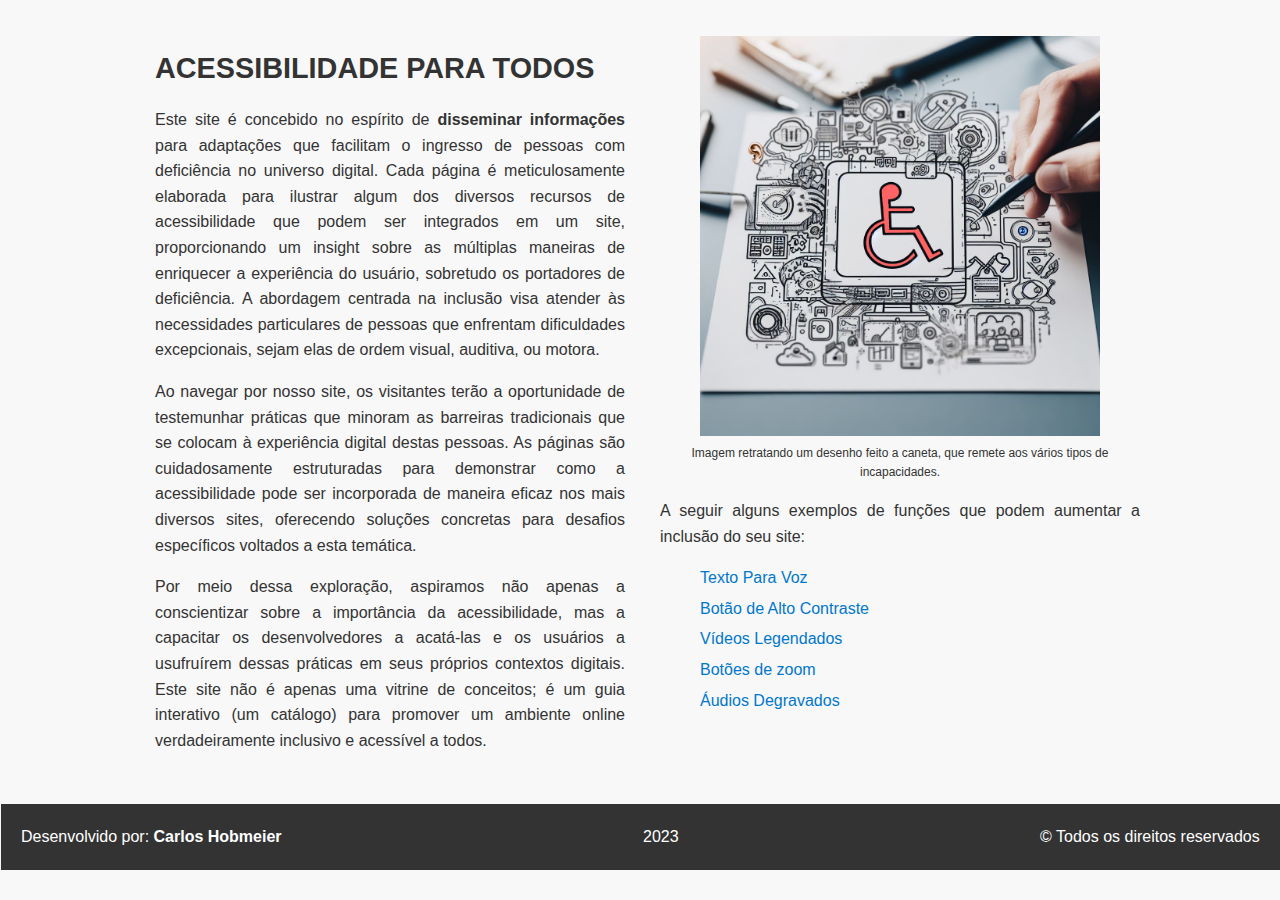
<file: index.html>
<!DOCTYPE html>
<html lang="pt-br">
<head>
    <meta charset="UTF-8">
    <meta name="viewport" content="width=device-width, initial-scale=1.0">
    <title>Página Inicial</title>
    <link rel="stylesheet" href="style.css">
    <link rel="shortcut icon" href="images/bus.ico" type="image/x-icon">
</head>
<body>
    <div class="container">
        <section>
            <h1>ACESSIBILIDADE PARA TODOS</h1>
            
            <p>Este site é concebido no espírito de <strong>disseminar informações</strong> para adaptações que facilitam o ingresso de pessoas com deficiência no universo digital. Cada página é meticulosamente elaborada para ilustrar algum dos diversos recursos de acessibilidade que podem ser integrados em um site, proporcionando um insight sobre as múltiplas maneiras de enriquecer a experiência do usuário, sobretudo os portadores de deficiência. A abordagem centrada na inclusão visa atender às necessidades particulares de pessoas que enfrentam dificuldades excepcionais, sejam elas de ordem visual, auditiva, ou motora.</p>
            
            <p>Ao navegar por nosso site, os visitantes terão a oportunidade de testemunhar práticas que minoram as barreiras tradicionais que se colocam à experiência digital destas pessoas. As páginas são cuidadosamente estruturadas para demonstrar como a acessibilidade pode ser incorporada de maneira eficaz nos mais diversos sites, oferecendo soluções concretas para desafios específicos voltados a esta temática.</p>
            
            <p>Por meio dessa exploração, aspiramos não apenas a conscientizar sobre a importância da acessibilidade, mas a capacitar os desenvolvedores a acatá-las e os usuários a usufruírem dessas práticas em seus próprios contextos digitais. Este site não é apenas uma vitrine de conceitos; é um guia interativo (um catálogo) para promover um ambiente online verdadeiramente inclusivo e acessível a todos.</p>
        </section>

        <section id="imagem_home">
            <figure>
                <img src="images/home.jpg" alt="desenho feito à caneta, que remete a acessibilidade digital e aos vários tipos de incapacidades relacionadas" width="400px">
            </figure>
            <figcaption>Imagem retratando um desenho feito a caneta, que remete aos vários tipos de incapacidades.</figcaption>
            
            <p>A seguir alguns exemplos de funções que podem aumentar a inclusão do seu site:</p>

            <ul>
                <li><a href="pagina1.html">Texto Para Voz</a></li>
                <li><a href="pagina2.html">Botão de Alto Contraste</a></li>
                <li><a href="pagina3.html">Vídeos Legendados</a></li>
                <li><a href="pagina4.html">Botões de zoom</a></li>
                <li><a href="pagina5.html">Áudios Degravados</a></li>
            </ul>
        </section>
    </div>

    <footer>
        <div id="footerDiv">
            <p>Desenvolvido por:  <a href="https://www.linkedin.com/in/carlos-hobmeier/" target="_blank">Carlos Hobmeier</a></p>
            <p>2023</p>
            <p>&copy; Todos os direitos reservados</p>
        </div>
    </footer>

</body>
</html>
</file>
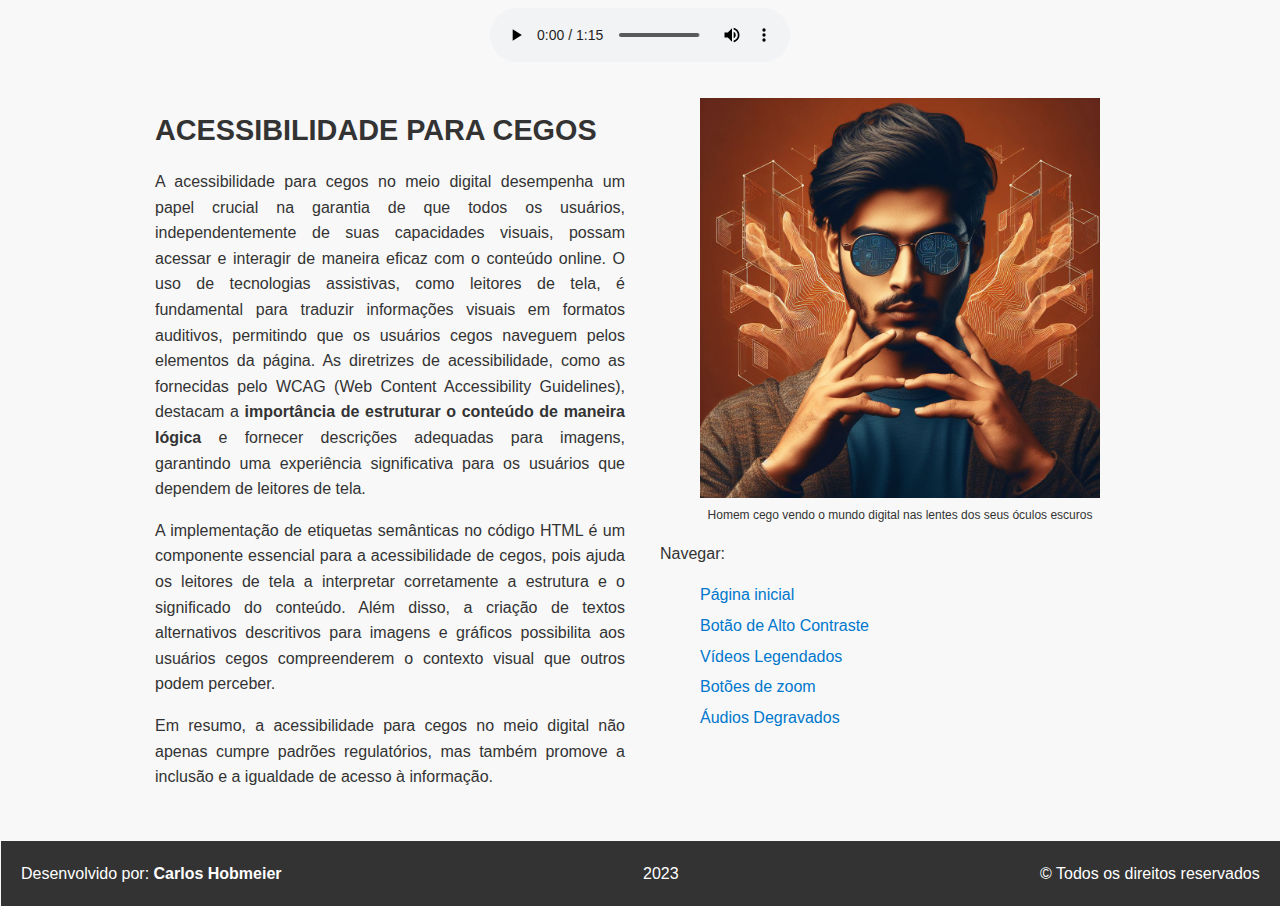
<file: pagina1.html>
<!DOCTYPE html>
<html lang="pt-br">
<head>
    <meta charset="UTF-8">
    <meta name="viewport" content="width=device-width, initial-scale=1.0">
    <title>Texto para Voz</title>
    <link rel="stylesheet" href="style.css">
    <link rel="shortcut icon" href="images/bus.ico" type="image/x-icon">
</head>
<body>

    <audio src="audios/TextoParaVoz_SpeechGen.mp3" controls></audio>

        <div class="container">
            <section>
                <h1>ACESSIBILIDADE PARA CEGOS</h1>
                
                <p>
                A acessibilidade para cegos no meio digital desempenha um papel crucial na garantia de que todos os usuários, independentemente de suas capacidades visuais, possam acessar e interagir de maneira eficaz com o conteúdo online. O uso de tecnologias assistivas, como leitores de tela, é fundamental para traduzir informações visuais em formatos auditivos, permitindo que os usuários cegos naveguem pelos elementos da página. As diretrizes de acessibilidade, como as fornecidas pelo WCAG (Web Content Accessibility Guidelines), destacam a <strong>importância de estruturar o conteúdo de maneira lógica</strong> e fornecer descrições adequadas para imagens, garantindo uma experiência significativa para os usuários que dependem de leitores de tela.</p>
                
                <p>A implementação de etiquetas semânticas no código HTML é um componente essencial para a acessibilidade de cegos, pois ajuda os leitores de tela a interpretar corretamente a estrutura e o significado do conteúdo. Além disso, a criação de textos alternativos descritivos para imagens e gráficos possibilita aos usuários cegos compreenderem o contexto visual que outros podem perceber.</p>
                
                <p>Em resumo, a acessibilidade para cegos no meio digital não apenas cumpre padrões regulatórios, mas também promove a inclusão e a igualdade de acesso à informação.</p>
            </section>

            <section id="imagem_home">
                <figure>
                    <img src="images/visualTotal.jpg" alt="imagem de uma pessoa cega de óculos escuros. Nas lentes vemos desenhos de circuitos lógicos, uma referência a estar vendo o mundo digital através das lentes do seu próprio óculos." width="400px">
                </figure>
                <figcaption>Homem cego vendo o mundo digital nas lentes dos seus óculos escuros</figcaption>

                <p>Navegar:</p>
                <ul>
                    <li><a href="index.html">Página inicial</a></li>
                    <li><a href="pagina2.html">Botão de Alto Contraste</a></li>
                    <li><a href="pagina3.html">Vídeos Legendados</a></li>
                    <li><a href="pagina4.html">Botões de zoom</a></li>
                    <li><a href="pagina5.html">Áudios Degravados</a></li>
                </ul>
            </section>
    </div>

    <footer>
        <div id="footerDiv">
            <p>Desenvolvido por:  <a href="https://www.linkedin.com/in/carlos-hobmeier/" target="_blank">Carlos Hobmeier</a></p>
            <p>2023</p>
            <p>&copy; Todos os direitos reservados</p>
        </div>
    </footer>
</body>
</html>
</file>
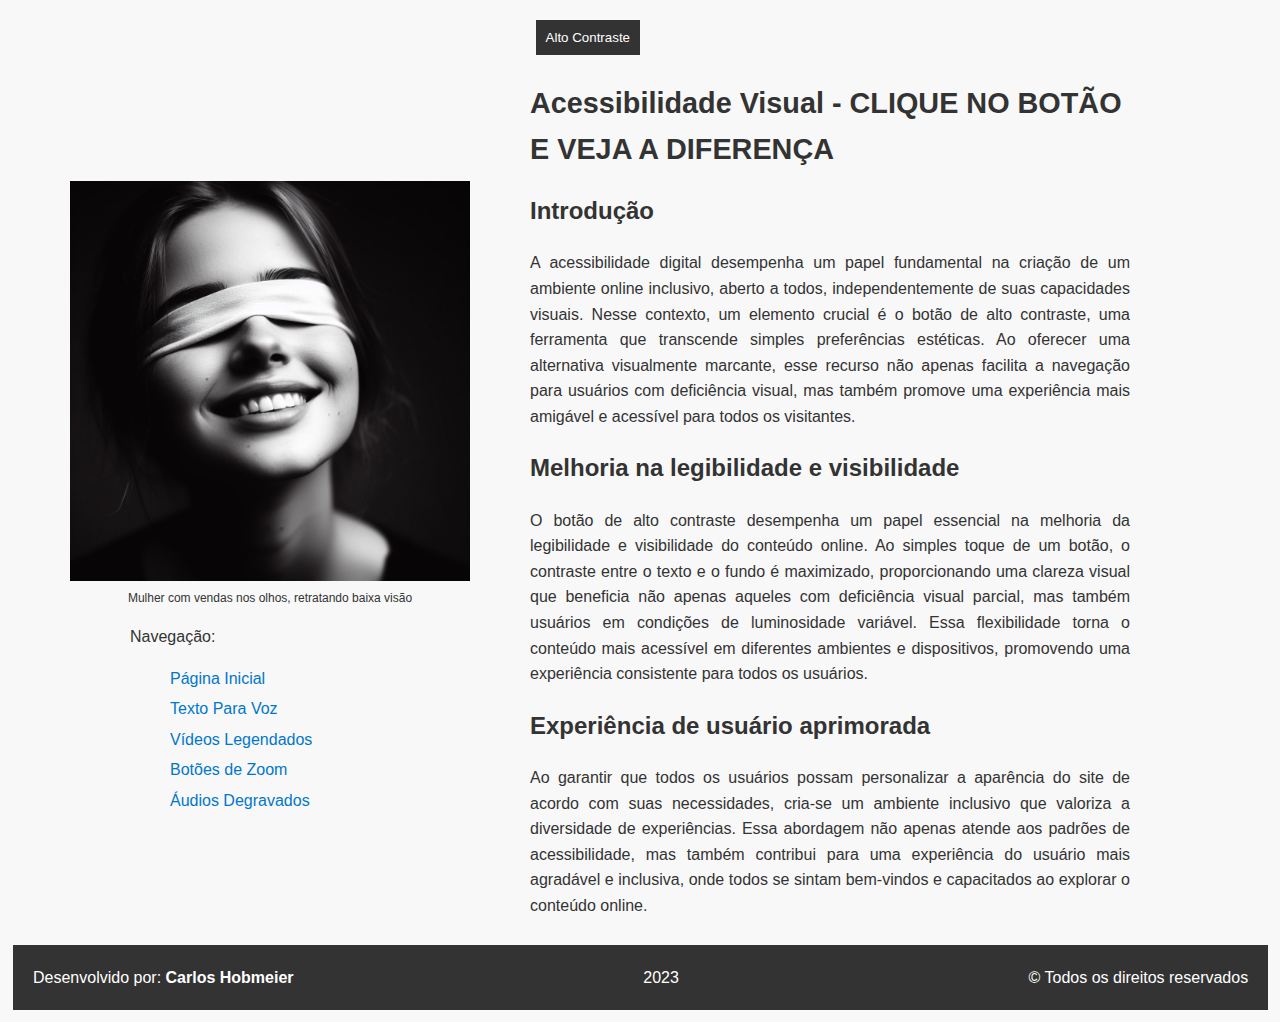
<file: pagina2.html>
<!DOCTYPE html>
<html lang="pt-br">
    <head>
        <meta charset="UTF-8">
        <meta name="viewport" content="width=device-width, initial-scale=1.0">
        <title>Alto Contraste</title>
        <link rel="stylesheet" href="style.css">
        <link rel="shortcut icon" href="images/bus.ico" type="image/x-icon">
        <style>
            body {
                margin: 0;
                padding: 20px;
            }

            h1 {
                margin-top: 40px;
            }

            div {
                display: flex;
            }

            nav {
                margin-left: 100px;
            }

            #p_nav {
                margin-left: 100px;
            }
        </style>

    </head>
    <body>
        <button id="highContrastButton" onclick="toggleHighContrast()">Alto Contraste</button>
        <script>
            function toggleHighContrast() {
                document.body.classList.toggle('high-contrast');
                document.getElementById('highContrastButton').classList.toggle('high-contrast');
            }
        </script>

        <div>
            <section id="primeira_secao">

                <figure>
                    <img src="images/visual.jpg" alt="imagem de pessoa baixa visão feliz por poder fazer a leitura do site dada a opção de visualização com contraste adaptado" width="400px">
                </figure>
                <figcaption>Mulher com vendas nos olhos, retratando baixa visão</figcaption>
            
                <p id="p_nav">Navegação:</p>
                <nav>
                    <ul>
                        <li><a href="index.html">Página Inicial</a></li>
                        <li><a href="pagina1.html">Texto Para Voz</a></li>
                        <li><a href="pagina3.html">Vídeos Legendados</a></li>
                        <li><a href="pagina4.html">Botões de Zoom</a></li>
                        <li><a href="pagina5.html">Áudios Degravados</a></li>
                    </ul>
                </nav>
            </section>
        
        <section id="segunda_secao">
            <h1>Acessibilidade Visual - CLIQUE NO BOTÃO E VEJA A DIFERENÇA</h1>
            <h2>Introdução</h2>
            <p>
            A acessibilidade digital desempenha um papel fundamental na criação de um ambiente online inclusivo, aberto a todos, independentemente de suas capacidades visuais. Nesse contexto, um elemento crucial é o botão de alto contraste, uma ferramenta que transcende simples preferências estéticas. Ao oferecer uma alternativa visualmente marcante, esse recurso não apenas facilita a navegação para usuários com deficiência visual, mas também promove uma experiência mais amigável e acessível para todos os visitantes.
            </p>
            <h2>Melhoria na legibilidade e visibilidade</h2>
            <p>
            O botão de alto contraste desempenha um papel essencial na melhoria da legibilidade e visibilidade do conteúdo online. Ao simples toque de um botão, o contraste entre o texto e o fundo é maximizado, proporcionando uma clareza visual que beneficia não apenas aqueles com deficiência visual parcial, mas também usuários em condições de luminosidade variável. Essa flexibilidade torna o conteúdo mais acessível em diferentes ambientes e dispositivos, promovendo uma experiência consistente para todos os usuários.
            </p>
            <h2>Experiência de usuário aprimorada</h2>
            <p>
            Ao garantir que todos os usuários possam personalizar a aparência do site de acordo com suas necessidades, cria-se um ambiente inclusivo que valoriza a diversidade de experiências. Essa abordagem não apenas atende aos padrões de acessibilidade, mas também contribui para uma experiência do usuário mais agradável e inclusiva, onde todos se sintam bem-vindos e capacitados ao explorar o conteúdo online.
            </p>
        </section>
    </div>
    
    <footer>
        <div id="footerDiv">
            <p>Desenvolvido por:  <a href="https://www.linkedin.com/in/carlos-hobmeier/" target="_blank">Carlos Hobmeier</a></p>
            <p>2023</p>
            <p>&copy; Todos os direitos reservados</p>
        </div>
    </footer>

    </body>
</html>
</file>
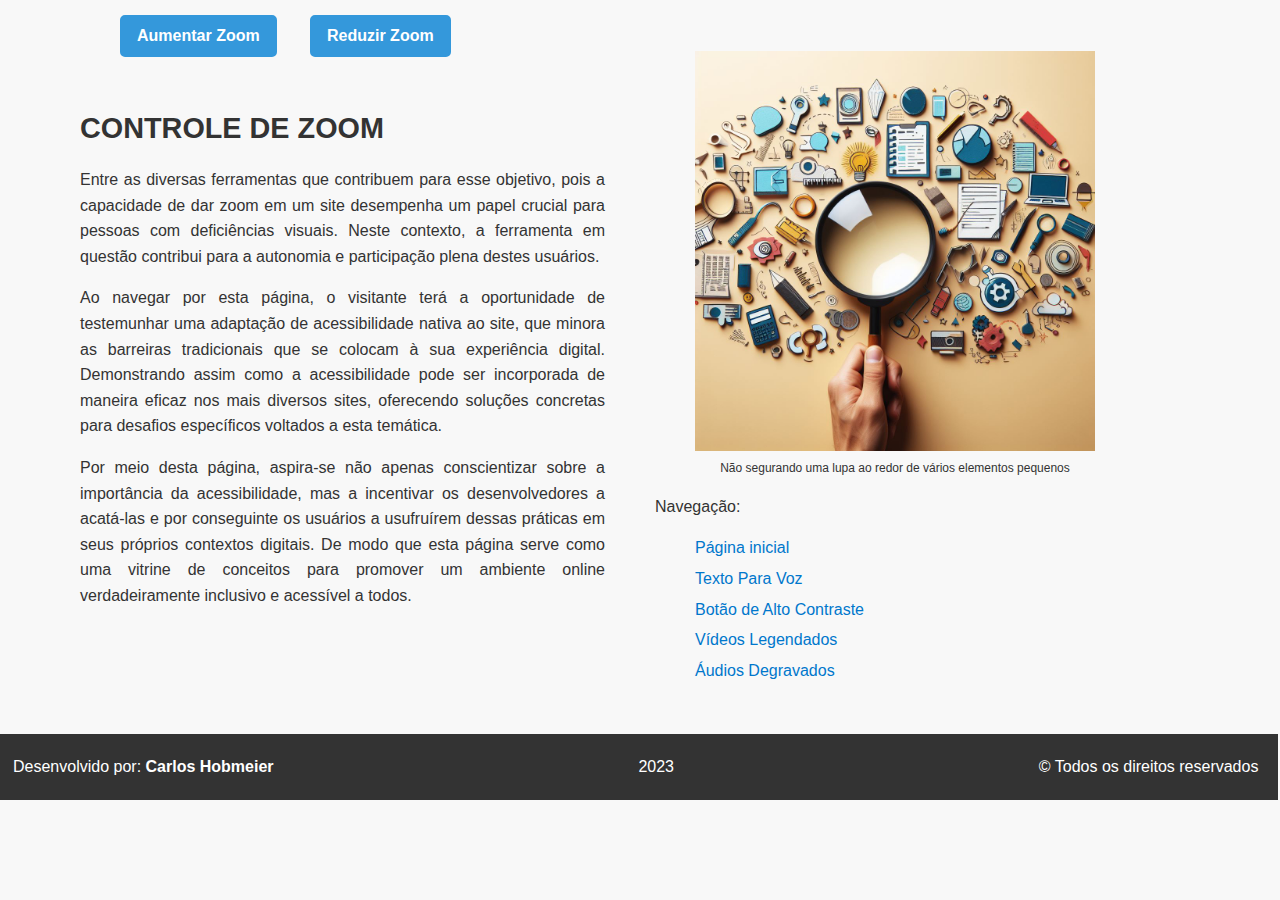
<file: pagina4.html>
<!DOCTYPE html>
<html lang="pt-br">
<head>
    <meta charset="UTF-8">
    <meta name="viewport" content="width=device-width, initial-scale=1.0">
    <title>Controle de Zoom</title>
    <link rel="stylesheet" href="style.css">
    <link rel="shortcut icon" href="images/bus.ico" type="image/x-icon">
    
    <style>
        body {
            font-size: 16px;
            transition: font-size 0.3s ease;
            margin: 0 auto;
        }

        h1 {
            margin-top: 55px;
        }   
        
        button {
            position: absolute;
            display: inline-block;
            padding: 10px 15px;
            font-size: 16px;
            font-weight: bold;
            text-align: center;
            text-decoration: none;
            cursor: pointer;
            border: 2px solid #3498db;
            border-radius: 5px;
            color: #fff;
            background-color: #3498db;
            transition: background-color 0.3s ease;
        }

        button:hover {
            background-color: #80c4f1;
            color: #222;
        }

        .container {
            margin-left: 30px;
            max-width: 1100px;
        }

        section {
            padding: 15px;
        }

        #footerDiv {
                width: 97.3%;
                max-width: 100vw;
            }
    </style>

    <script>
        let fontSize = 16;

        function zoomIn() {
            fontSize += 2;
            updateFontSize();
        }

        function zoomOut() {
            fontSize = Math.max(12, fontSize - 2); // Garante que o tamanho mínimo seja 12px
            updateFontSize();
        }

        function updateFontSize() {
            document.body.style.fontSize = fontSize + 'px';
        }
    </script>

</head>
<body>
    <header id="botoes_zoom">
        <button onclick="zoomIn()" id="botao1">Aumentar Zoom</button>
        <button onclick="zoomOut()" id="botao2">Reduzir Zoom</button>
    </header>
        <div class="container">
            <section>
                <h1>CONTROLE DE ZOOM</h1>
                
                <p>Entre as diversas ferramentas que contribuem para esse objetivo, pois a capacidade de dar zoom em um site desempenha um papel crucial para pessoas com deficiências visuais. Neste contexto, a ferramenta em questão contribui para a autonomia e participação plena destes usuários.</p>
                
                <p>Ao navegar por esta página, o visitante terá a oportunidade de testemunhar uma adaptação de acessibilidade nativa ao site, que minora as barreiras tradicionais que se colocam à sua experiência digital. Demonstrando assim como a acessibilidade pode ser incorporada de maneira eficaz nos mais diversos sites, oferecendo soluções concretas para desafios específicos voltados a esta temática.</p>
                
                <p>Por meio desta página, aspira-se não apenas conscientizar sobre a importância da acessibilidade, mas a incentivar os desenvolvedores a acatá-las e por conseguinte os usuários a usufruírem dessas práticas em seus próprios contextos digitais. De modo que esta página serve como uma vitrine de conceitos para promover um ambiente online verdadeiramente inclusivo e acessível a todos.</p>
    
            </section>

            <section id="imagem_home">

                <figure>
                    <img src="images/zoom.jpg" alt="ilustração com uma lupa dando zoom em itens pequenos" width="400px">
                </figure>
                <figcaption>Não segurando uma lupa ao redor de vários elementos pequenos</figcaption>

                <p>Navegação:</p>
                <ul>
                    <li><a href="index.html">Página inicial</a></li>
                    <li><a href="pagina1.html">Texto Para Voz</a></li>
                    <li><a href="pagina2.html">Botão de Alto Contraste</a></li>
                    <li><a href="pagina3.html">Vídeos Legendados</a></li>
                    <li><a href="pagina5.html">Áudios Degravados</a></li>
                </ul>
            </section>


        </div>
        <footer>
            <div id="footerDiv">
                <p>Desenvolvido por:  <a href="https://www.linkedin.com/in/carlos-hobmeier/" target="_blank">Carlos Hobmeier</a></p>
                <p>2023</p>
                <p>&copy; Todos os direitos reservados</p>
            </div>
        </footer>
        
    </body>
</html>
</file>
<file: style.css>
body {
    font-family: 'Arial', sans-serif;
    font-size: 16px;
    line-height: 1.6;
    color: #333333;
    background-color: #f8f8f8;
    max-width: 1500px;
    align-items: center;
}

.container {
    max-width: 1000px;
    margin: 0 auto;
    margin-top: 10px;
    padding: 20px;
    padding-top: 10px;
    display: flex;
}

.container2 {
    max-width: 1000px;
    margin: 0 auto;
    margin-top: 10px;
    padding: 20px;
    padding-top: 10px;
    align-items: center;
}

.container2 video {
    max-width: 100%;
    margin: auto;
    display: block;
}

body audio {
    max-width: 100%;
    margin: auto;
    display: block;

}
section {
    margin: 15px;
}

#imagem_home {
    margin-top: 10px;
}

h1 {
    font-size: 1.8em;
    margin-bottom: 10px;
    margin-top: 10px;
}

p {
    text-align: justify;
}

a {
    color: #0077cc;
    text-decoration: none;
}

a:hover {
    text-decoration: underline;
}

ul {
    list-style: none;
}

li {
    margin-bottom: 5px;
}


.high-contrast {
    background-color: #000000;
    color: #ffffff;
}



#footerDiv {
    background-color: #333;
    color: #fff;
    margin: 0 auto;
    margin-left: -7px;
    padding: 20px;
    text-align: center;
    margin-bottom: -8px;
    width: 98%;
    display: flex;
    justify-content: space-between;
    align-items: center;
}

footer p {
    margin: 0;
    padding: 0px;
}

footer a {
    color: #fff;
    text-decoration: none;
    font-weight: bold;
}

footer a:hover {
    text-decoration: underline;
}

#degravacao {
    font-size: 14px;
    max-width: 800px;
    background-color: #fff;
    border-radius: 20px;
    padding: 20px;
    margin-top: 0px;
    box-shadow: 1px 1px 5px 0.5px #2222225d;
}

#imagem_home {
    margin: 0 auto;
    padding-left: 20px;
    align-items: center;
    text-align: center;
}

li {
    text-align: left;
}

img {
    margin: 0px;
    padding: 0px;
}

figure {
    margin-bottom: 0px;
}

figcaption {
    margin: 0px;
    padding: 0px;
    font-size: 12px;
}

caption {
    margin: 0px;
    padding: 0px;
    font-size: 10px;
}

.container2 {
    text-align: center;
    align-items: center;
}

#primeira_secao {
    margin: 10px;
    margin-top: 40px;
    align-items: center;
    text-align: center;
    align-content: center;
}

#segunda_secao {
    margin: 10px;
    margin-top: 20px;
    max-width: 600px;
}



#highContrastButton {
    position: fixed;
    top: 20px;
    right: 50%;
    padding: 10px;
    background-color: #333;
    color: #fff;
    border: none;
    cursor: pointer;
}

#highContrastButton.high-contrast {
    background-color: #fff !important;
    color: #000 !important;
}

body.high-contrast {
    background-color: #000;
    color: #fff;
}

body.high-contrast nav a {
   color: #fff;
}

body.high-contrast nav a:hover {
   color: #fff;
   font-weight: 700;
}


#botao1 {
    left: 120px;
    top: 15px;
}

#botao2 {
    left: 310px;
    top: 15px;
}
</file>
